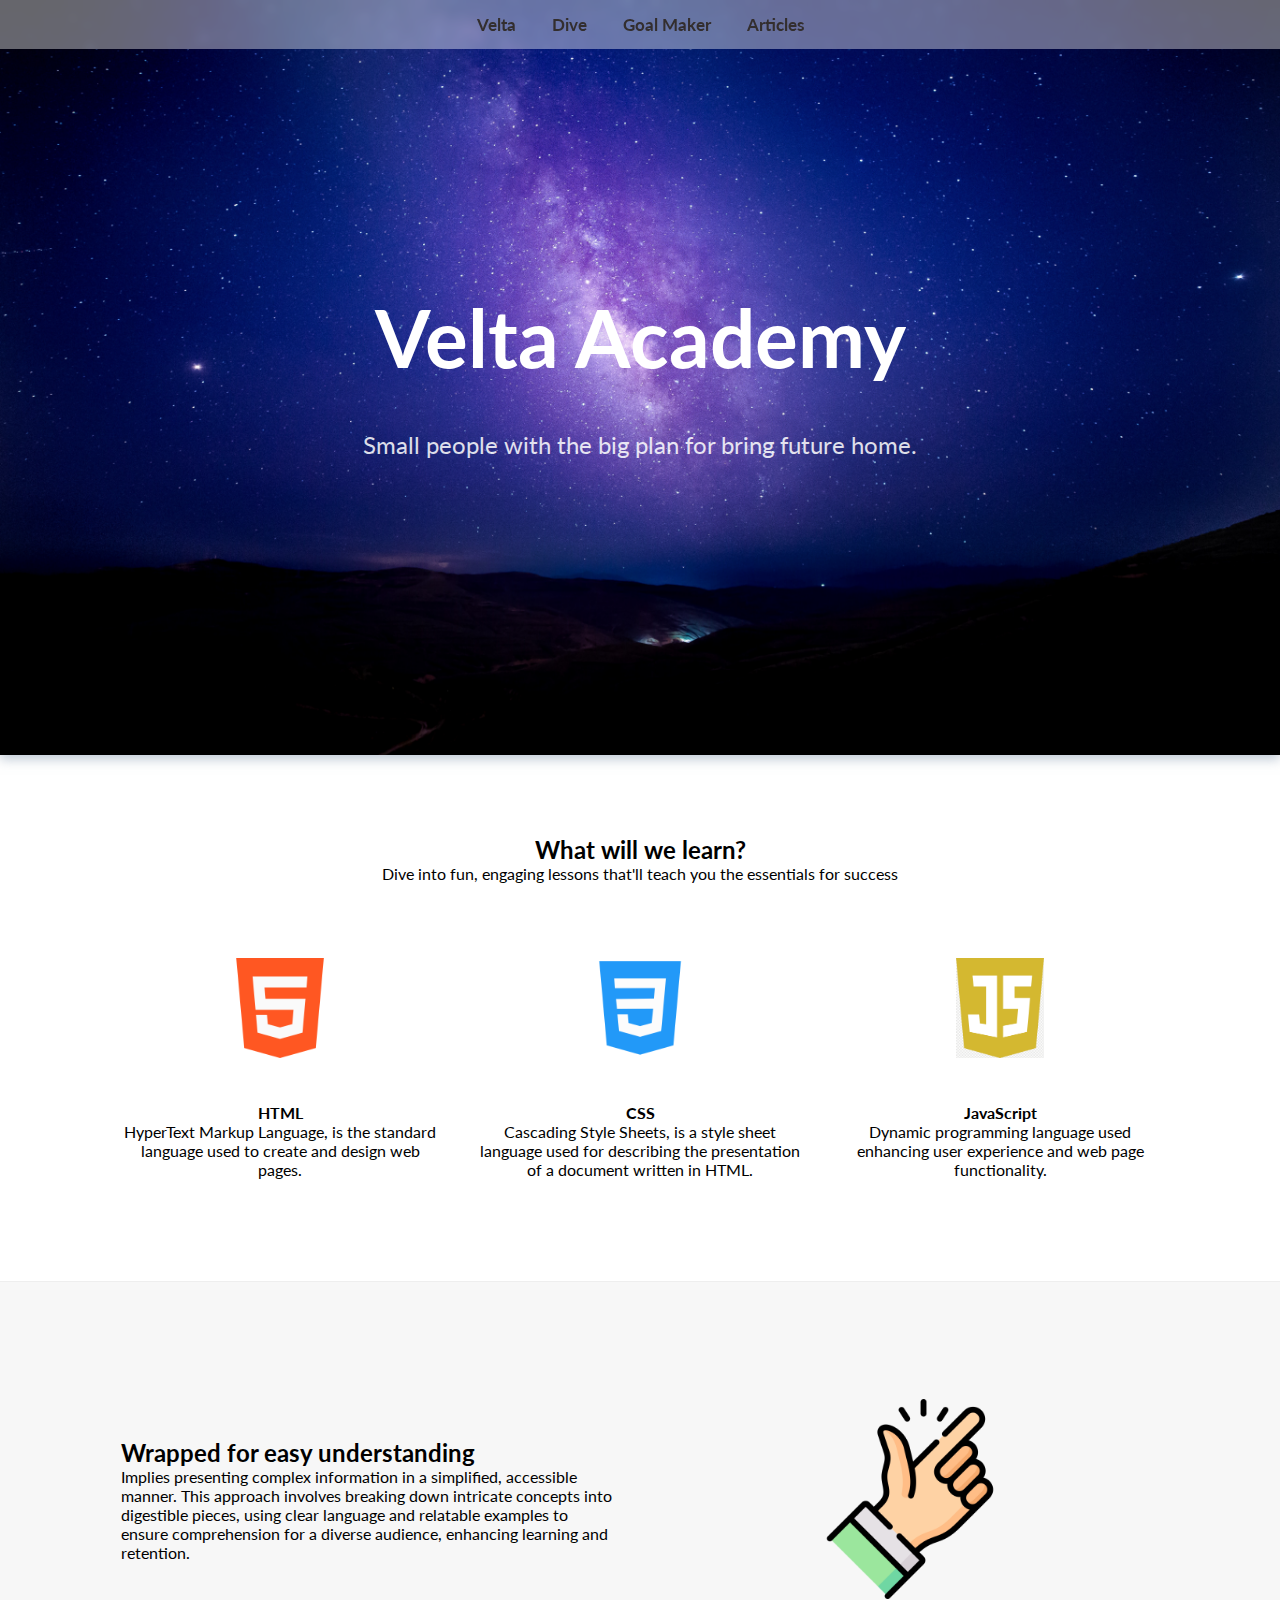
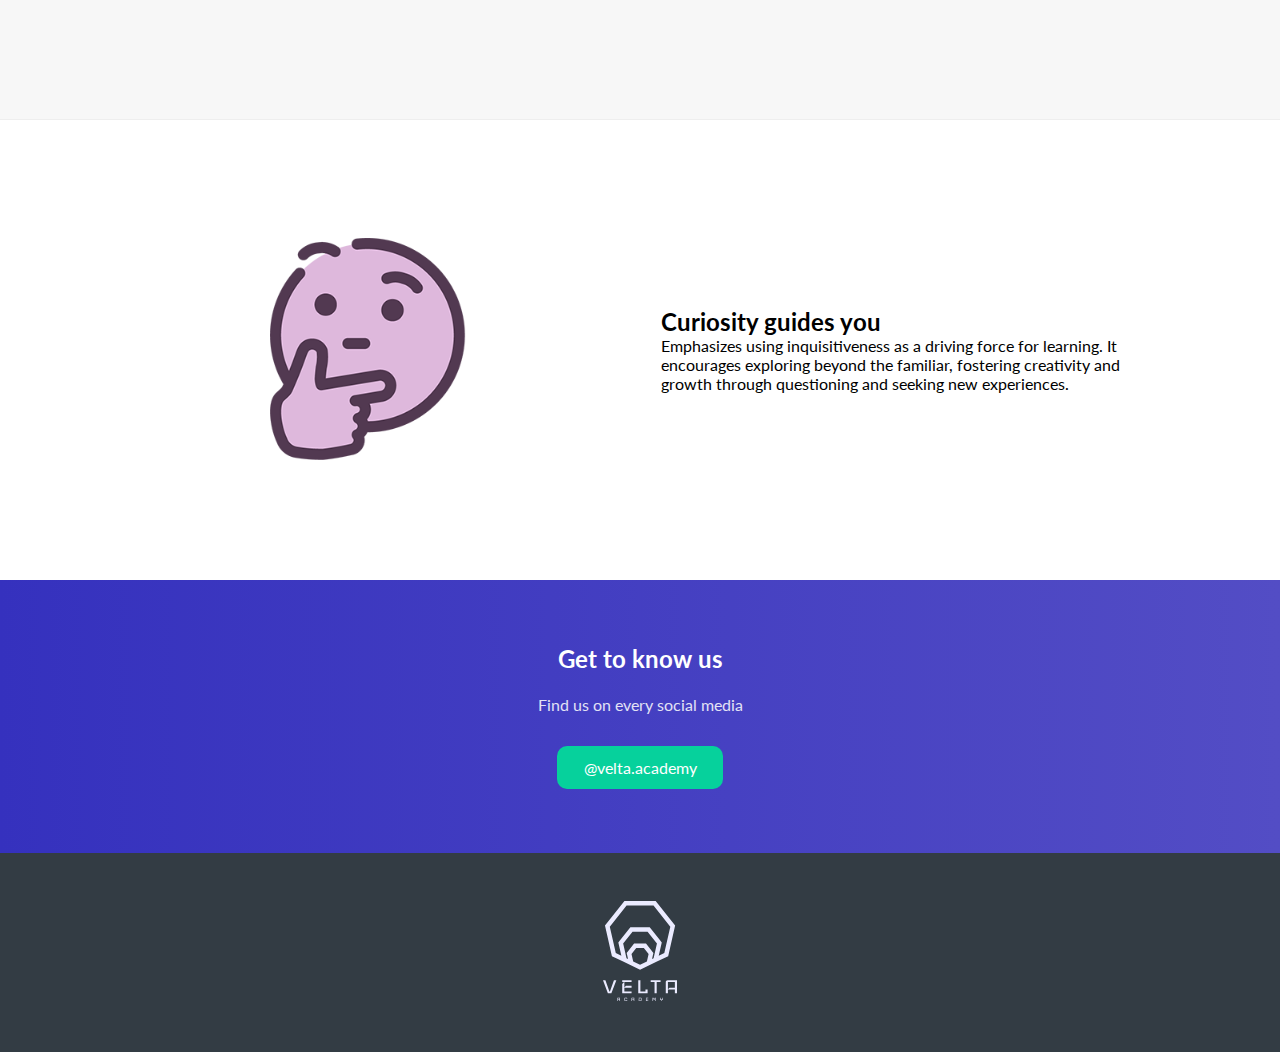
<file: index.html>
<!DOCTYPE html>
<html lang="en">
<head>
    <meta charset="UTF-8">
    <meta http-equiv="X-UA-Compatible" content="IE=edge">
    <meta name="viewport" content="width=device-width, initial-scale=1.0">
    <link rel="stylesheet" href="assets/css/index.css">
    <title>Velta Academy - Learning to build website</title>
</head>
<body>
    <!-- Navbar unit -->
    <div class="navigation">
        <div class="container">
            <nav class="navigation__inner" id="navigationInner">
                <div class="navigation__menu">
                    <a href="#home" class="active">Velta</a>
					<a href="#learning" class="active">Dive</a>
                    <a href="goal-maker.html">Goal Maker</a>
                    <a href="articles.html">Articles</a>
                    <a href="javascript:void(0);" class="icon" onclick="navigationControl()">
                        [_]
                    </a>
                </div>
            </nav>
        </div>
    </div>
    <!-- Navbar unit -->

    <!-- Hero unit -->
	<section class="hero" id="home">
		<div class="hero__inner">
			<div class="container">
				<div class="hero__content">
					<div class="hero__content__inner">
						<h1 class="hero__title">Velta Academy</h1>
						<p class="hero__text">Small people with the big plan for bring future home.</p>
					</div>
				</div>
			</div>
		</div>
	</section>
    <!-- Hero unit -->

    <!-- Steps -->
	<div class="steps landing__section" id="learning">
		<div class="container">
			<h2>What will we learn?</h2>
			<p>Dive into fun, engaging lessons that'll teach you the essentials for success</p>
		</div>
		<div class="container">
			<div class="steps__inner">
				<div class="step">
					<div class="step__media">
						<img src="./assets/images/html_logo.png" class="step__image">
					</div>
					<h4>HTML</h4>
					<p class="step__text">HyperText Markup Language, is the standard language used to create and design web pages.</p>
				</div>
				<div class="step">
					<div class="step__media">
						<img src="./assets/images/css_logo.png" class="step__image">
					</div>
					<h4>CSS</h4>
					<p class="step__text">
						Cascading Style Sheets, is a style sheet language used for describing the presentation of a document written in HTML.</p>
				</div>
				<div class="step">
					<div class="step__media">
						<img src="./assets/images/js_logo.png" class="step__image">
					</div>
					<h4>JavaScript</h4>
					<p class="step__text">Dynamic programming language used enhancing user experience and web page functionality.</p>
				</div>
			</div>
		</div>
	</div>
	<!-- Steps -->

	<!-- Expanded -->
	<div class="expanded landing__section">
		<div class="container">
			<div class="expanded__inner">
				<div class="expanded__media">
					<img src="./assets/images/easy_logo.png" class="expanded__image">
				</div>
				<div class="expanded__content">
					<h2 class="expanded__title">Wrapped for easy understanding</h2>
					<p class="expanded__text">Implies presenting complex information in a simplified, accessible manner. This approach involves breaking down intricate concepts into digestible pieces, using clear language and relatable examples to ensure comprehension for a diverse audience, enhancing learning and retention.</p>
				</div>
			</div>
		</div>
	</div>

	<div class="expanded landing__section">
		<div class="container">
			<div class="expanded__inner">
				<div class="expanded__media">
					<img src="./assets/images/curious_logo.png" class="expanded__image">
				</div>
				<div class="expanded__content">
					<h2 class="expanded__title">Curiosity guides you</h2>
					<p class="expanded__text">Emphasizes using inquisitiveness as a driving force for learning. It encourages exploring beyond the familiar, fostering creativity and growth through questioning and seeking new experiences.</p>
				</div>
			</div>
		</div>
	</div>
	<!-- Expanded -->

    <!-- Call To Action -->
	<div class="cta cta__reverse">
		<div class="container">
			<div class="cta__inner">
				<h2 class="cta__title">Get to know us</h2>
				<p class="cta__sub cta__sub__center">Find us on every social media</p>
				<a href="#" class="button button__accent">@velta.academy</a>
			</div>
		</div>
	</div>
	<!-- Call To Action -->

	<!-- Footer -->
	<div class="footer">
		<div class="container">
			<div class="footer__inner">
				<img src="./assets/images/velta_logo.svg" class="footer__image">
			</div>
		</div>
	</div>
	<!-- Footer -->

    <script>
        function navigationControl() {
          var x = document.getElementById("navigationInner");
          if (x.className === "navigation__inner") {
            x.className += " responsive";
          } else {
            x.className = "navigation__inner";
          }
        }
    </script>
</body>
</html>
</file>
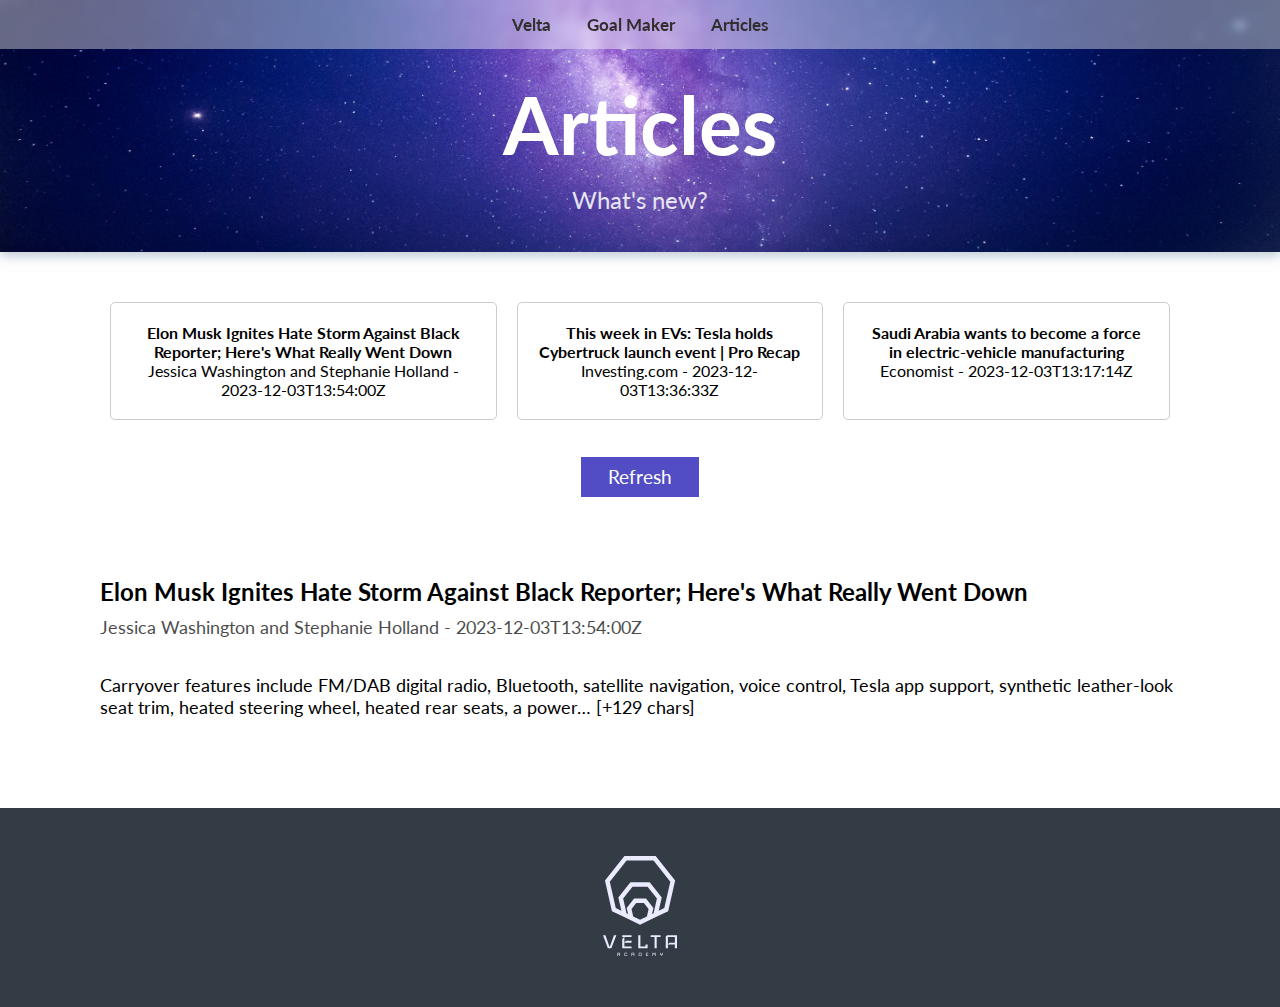
<file: articles.html>
<!DOCTYPE html>
<html lang="en">
<head>
    <meta charset="UTF-8">
    <meta http-equiv="X-UA-Compatible" content="IE=edge">
    <meta name="viewport" content="width=device-width, initial-scale=1.0">
    <link rel="stylesheet" href="assets/css/article.css">
    <title>Velta Academy - Learning to build website</title>
</head>
<body>
    <!-- Navbar unit -->
    <div class="navigation">
        <div class="container">
            <nav class="navigation__inner" id="navigationInner">
                <div class="navigation__menu">
                    <a href="index.html" class="active">Velta</a>
                    <a href="goal-maker.html">Goal Maker</a>
                    <a href="articles.html">Articles</a>
                    <a href="javascript:void(0);" class="icon" onclick="navigationControl()">
                        [_]
                    </a>
                </div>
            </nav>
        </div>
    </div>
    <!-- Navbar unit -->

    <!-- Hero unit -->
	<section class="hero" id="home">
		<div class="hero__inner">
			<div class="container">
				<div class="hero__content">
					<div class="hero__content__inner">
						<h1 class="hero__title">Articles</h1>
						<p class="hero__text">What's new?</p>
					</div>
				</div>
			</div>
		</div>
	</section>
    <!-- Hero unit -->

    <!-- Articles -->
	<div class="articles" id="learning">
		<div class="container">
			<div class="article__list">
				<div class="article">
					<h4>Elon Musk Ignites Hate Storm Against Black Reporter; Here's What Really Went Down</h4>
					<p class="article__author">Jessica Washington and Stephanie Holland - 2023-12-03T13:54:00Z</p>
				</div>
				<div class="article">
					<h4>This week in EVs: Tesla holds Cybertruck launch event | Pro Recap</h4>
					<p class="article__author">Investing.com - 2023-12-03T13:36:33Z</p>
				</div>
				<div class="article">
					<h4>Saudi Arabia wants to become a force in electric-vehicle manufacturing</h4>
					<p class="article__author">Economist - 2023-12-03T13:17:14Z</p>
				</div>
			</div>
            <button class="button button__accent" type="submit">Refresh</button>
		</div>
	</div>
	<!-- Articles -->

    <div class="selected__article">
        <div class="container">
            <div class="single__article">
                <h2>Elon Musk Ignites Hate Storm Against Black Reporter; Here's What Really Went Down</h2>
                <p class="article__author__detail">Jessica Washington and Stephanie Holland - 2023-12-03T13:54:00Z</p>
                <p class="article__detail">
                    Carryover features include FM/DAB digital radio, Bluetooth, satellite navigation, voice control, Tesla app support, synthetic leather-look seat trim, heated steering wheel, heated rear seats, a power… [+129 chars]
                </p>
            </div>
        </div>
    </div>

	<!-- Footer -->
	<div class="footer">
		<div class="container">
			<div class="footer__inner">
				<img src="./assets/images/velta_logo.svg" class="footer__image">
			</div>
		</div>
	</div>
	<!-- Footer -->

    <script>
        function navigationControl() {
          var x = document.getElementById("navigationInner");
          if (x.className === "navigation__inner") {
            x.className += " responsive";
          } else {
            x.className = "navigation__inner";
          }
        }
    </script>
</body>
</html>
</file>
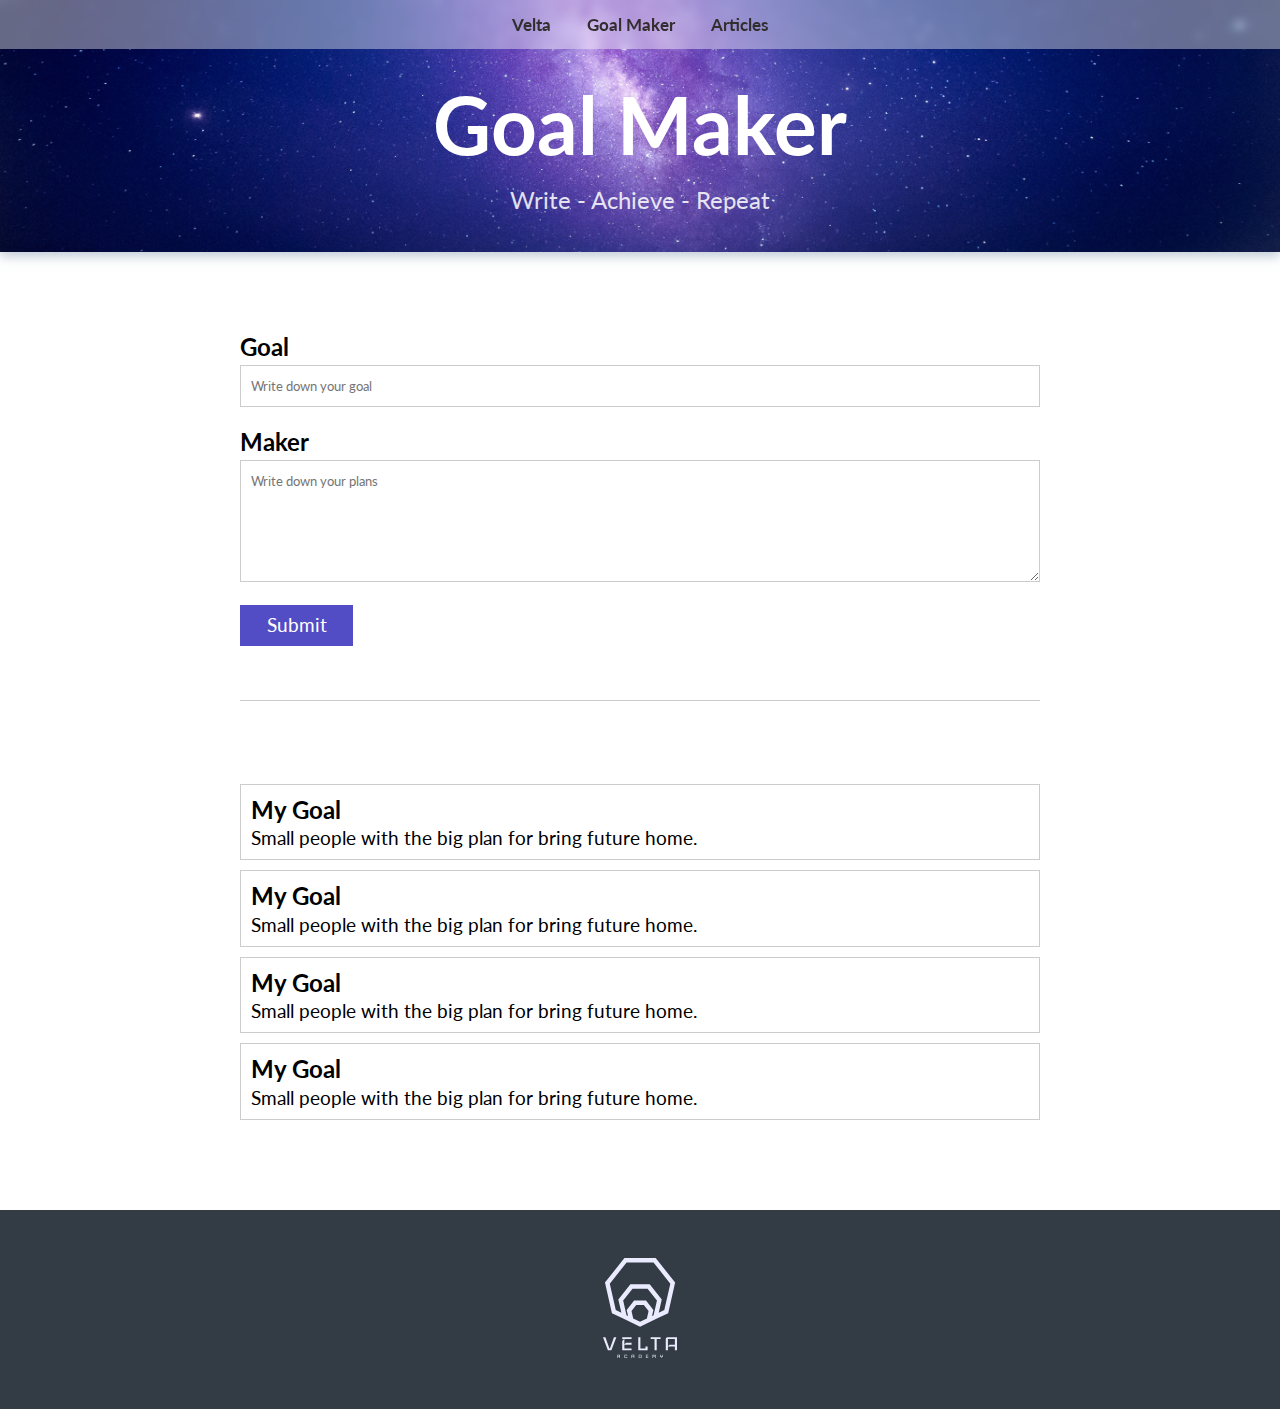
<file: goal-maker.html>
<!DOCTYPE html>
<html lang="en">
<head>
    <meta charset="UTF-8">
    <meta http-equiv="X-UA-Compatible" content="IE=edge">
    <meta name="viewport" content="width=device-width, initial-scale=1.0">
    <link rel="stylesheet" href="assets/css/goal-maker.css">
    <title>Velta Academy - Learning to build website</title>
</head>
<body>
    <!-- Navbar unit -->
    <div class="navigation">
        <div class="container">
            <nav class="navigation__inner" id="navigationInner">
                <div class="navigation__menu">
                    <a href="index.html" class="active">Velta</a>
                    <a href="goal-maker.html">Goal Maker</a>
                    <a href="articles.html">Articles</a>
                    <a href="javascript:void(0);" class="icon" onclick="navigationControl()">
                        [_]
                    </a>
                </div>
            </nav>
        </div>
    </div>
    <!-- Navbar unit -->

    <!-- Hero unit -->
	<section class="hero" id="home">
		<div class="hero__inner">
			<div class="container">
				<div class="hero__content">
					<div class="hero__content__inner">
						<h1 class="hero__title">Goal Maker</h1>
						<p class="hero__text">Write - Achieve - Repeat</p>
					</div>
				</div>
			</div>
		</div>
	</section>
    <!-- Hero unit -->

    <!-- Goal Maker -->
	<div class="goal__maker">
        <div class="container">
            <form>
                <h2><label class="form__label" for="goal">Goal</label></h2>
                <input type="text" id="goal" name="firstname" placeholder="Write down your goal">

                <h2><label class="form__label" for="maker">Maker</label></h2>
                <textarea rows="6" name="lastname" id="maker" placeholder="Write down your plans"></textarea>

                <button class="button button__accent" type="submit">Submit</button>
            </form>
        </div>
	</div>
	<!-- Goal Maker -->
    
	<!-- Goal Maker List -->
    <div class="goal__maker__list">
        <div class="container">
            <div class="goals">
                <div class="goal__item">
                    <h2 class="goal__title">My Goal</h2>
                    <p class="goal__text">Small people with the big plan for bring future home.</p>
                </div>
                <div class="goal__item">
                    <h2 class="goal__title">My Goal</h2>
                    <p class="goal__text">Small people with the big plan for bring future home.</p>
                </div>
                <div class="goal__item">
                    <h2 class="goal__title">My Goal</h2>
                    <p class="goal__text">Small people with the big plan for bring future home.</p>
                </div>
                <div class="goal__item">
                    <h2 class="goal__title">My Goal</h2>
                    <p class="goal__text">Small people with the big plan for bring future home.</p>
                </div>
            </div>
        </div>
    </div>
    <!-- Goal Maker List -->


	<!-- Footer -->
	<div class="footer">
		<div class="container">
			<div class="footer__inner">
				<img src="./assets/images/velta_logo.svg" class="footer__image">
			</div>
		</div>
	</div>
	<!-- Footer -->

    <script>
        function navigationControl() {
          var x = document.getElementById("navigationInner");
          if (x.className === "navigation__inner") {
            x.className += " responsive";
          } else {
            x.className = "navigation__inner";
          }
        }
    </script>
</body>
</html>
</file>
<file: assets/css/index.css>
@import url('https://fonts.googleapis.com/css?family=Lato:400');
@media
(prefers-reduced-motion: no-preference) {
  html {
    scroll-behavior: smooth;
  }
}

* {
  margin: 0;
  padding: 0;
  box-sizing: border-box;
  font-family: "Lato", sans-serif;
}

.container {
  width: 88%;
  max-width: 1080px;
  margin: 0 auto;
  position: relative; 
}

.navigation__inner {
  overflow: hidden;
  text-align: center;
}

.navigation__menu {
  text-align: center;
}

.navigation {
  position: fixed;
  z-index: 100;
  width: 100%;
  background: rgba(255,255,255,0.4);
  -webkit-backdrop-filter: blur(4px);
  backdrop-filter: blur(4px);
}

.navigation-menu {
    text-align: center;
}

.navigation__inner a {
  display: inline-block;
  color: #332e2e;
  text-align: center;
  padding: 14px 16px;
  text-decoration: none;
  font-size: 17px;
  font-weight: bolder;
}
  
.navigation__inner .icon {
  display: none;
}

@media screen and (max-width: 600px) {
  .navigation__inner a:not(:first-child) {display: none;}
  .navigation__inner a {
    float: left;
  }
  .navigation__inner a.icon {
    float: right;
    display: block;
  }
}

@media screen and (max-width: 600px) {
  .navigation__inner.responsive {position: relative;}
  .navigation__inner.responsive .icon {
    position: absolute;
    right: 0;
    top: 0;
  }
  .navigation__inner.responsive a {
    float: none;
    display: block;
    text-align: left;
  }
}

.hero {
  width: 100%;
  height: 90%;
  background-image: url("../images/hero_bg.jpg");
  box-shadow: 0 4px 11px rgba(124, 146, 169, 0.5);
  background-size: cover;
  background-position: center center;
  background-repeat: no-repeat;
  color: #ffffff; 
}
.hero__inner {
  position: relative;
  z-index: 3; 
}

.hero__content {
  display: flex;
  align-items: center;
  justify-content: center;
  min-height: calc( 95vh - 100px);
  overflow: auto; 
}

.hero__content__inner {
  width: 100%;
  max-width: 600px;
  text-align: center; 
}

.hero__title {
  color: inherit;
  margin-bottom: .5em; 
  font-size: 5em;
}

.hero__text {
  opacity: 0.85;
  line-height: 1.7;
  text-align: center;
  font-size: 1.5em; 
}
@media screen and (max-width: 600px) {
  .hero__title {
    font-size: 2em;
  }
  .hero__text {
    font-size: 1em; 
  }
}

.landing__section {
  padding: 24pt 0; 
}

.landing__section:nth-child(even) {
  background-color: #f7f7f7;
  border-top: 1px solid #eee;
  border-bottom: 1px solid #eee; 
}

.steps {
    text-align: center;
    padding-top: 60pt;
    padding-bottom: 60pt;
}
      
@media (min-width: 992px) {
  .steps__inner {
    display: flex;
    justify-content: space-around;
   } 
}
      
.step {
  padding: 16pt 0;
  text-align: center;
  width: 100%;
  overflow: auto; 
}
@media (min-width: 992px) {
  .step {
    width: auto; 
  } 
}
      
.step__media {
  margin: 16pt 0; 
}
@media (min-width: 992px) {
  .step__media {
    margin: 32pt 0; 
  } 
}
      
.step__image {
  max-height: 100px;
  max-width: 222px;
  margin-top: 8pt;
}
@media (min-width: 600px) {
  .step__image {
    max-width: none; 
  } 
}
      
.step__text {
  max-width: 36ch;
  text-align: center;
  margin-left: auto;
  margin-right: auto; 
}

.expanded {
  padding: 72pt 0; 
}

.expanded__inner {
  display: flex;
  justify-content: space-between;
  align-items: center;
  flex-direction: column; }
@media (min-width: 992px) {
  .expanded__inner {
    flex-direction: row; 
  } 
}

.expanded__media {
  order: 1;
  text-align: center; 
}
@media (min-width: 992px) {
  .expanded__media {
    width: 50%;
    flex-shrink: 0;
    order: unset; 
  } 
}

.expanded__content {
  order: 2; 
}
@media (min-width: 992px) {
  .expanded__content {
    padding: 0 16pt;
    width: 50%;
    flex-shrink: 0;
    order: unset; 
  } 
}

.expanded:nth-child(even) .expanded__media {
  order: 1; 
}
@media (min-width: 992px) {
  .expanded:nth-child(even) .expanded__media {
    order: 1; 
  } 
}

.expanded__image {
  width: 90%;
  max-width: 110px;
  padding: 16pt 0; 
}
@media (min-width: 992px) {
  .expanded__image {
    max-width: 200px; 
  } 
}

.expanded__title {
  max-width: 550px; 
}

.expanded__text {
  max-width: 60ch; 
}

.cta {
  color: #fff;
  padding: 48pt 0;
  text-align: center; 
}

.cta__reverse {
  background: linear-gradient(to left, #534dc5, #3531be); 
}

.cta__sub {
  opacity: 0.85;
  max-width: 58ch;
  margin: 16pt auto 24pt auto; 
  text-align: center; 
}

.button {
  display: inline-block;
  padding: 6pt 20pt;
  line-height: 1.7;
  cursor: pointer;
  border-radius: 10px;
  transition: .2s;
  text-align: center;
  text-decoration: none;
}

.button__accent {
  background-color: #06d19c;
  border-color: #06d19c;
  color: #fff;
}

.button:hover, .button:focus {
  outline: 0; 
}
@media (min-width: 992px) {
  .button:hover {
    background-color: #05a87d;
  } 
}
  
.footer {
  background-color: #333C44; 
  padding: 36pt 0; 
}

.footer__image {
  max-height: 100px;
  text-align: center;
}

.footer__inner {
  text-align: center;
  vertical-align: middle;
}
</file>
<file: assets/css/article.css>
@import url('https://fonts.googleapis.com/css?family=Lato:400');
@media
(prefers-reduced-motion: no-preference) {
  html {
    scroll-behavior: smooth;
  }
}

* {
  margin: 0;
  padding: 0;
  box-sizing: border-box;
  font-family: "Lato", sans-serif;
}

.container {
  width: 88%;
  max-width: 1080px;
  margin: 0 auto;
  position: relative; 
}

.navigation__inner {
  overflow: hidden;
  text-align: center;
}

.navigation__menu {
  text-align: center;
}

.navigation {
  position: fixed;
  z-index: 100;
  width: 100%;
  background: rgba(255,255,255,0.4);
  -webkit-backdrop-filter: blur(4px);
  backdrop-filter: blur(4px);
}

.navigation-menu {
    text-align: center;
}

.navigation__inner a {
  display: inline-block;
  color: #332e2e;
  text-align: center;
  padding: 14px 16px;
  text-decoration: none;
  font-size: 17px;
  font-weight: bolder;
}
  
.navigation__inner .icon {
  display: none;
}

@media screen and (max-width: 600px) {
  .navigation__inner a:not(:first-child) {display: none;}
  .navigation__inner a {
    float: left;
  }
  .navigation__inner a.icon {
    float: right;
    display: block;
  }
}

@media screen and (max-width: 600px) {
  .navigation__inner.responsive {position: relative;}
  .navigation__inner.responsive .icon {
    position: absolute;
    right: 0;
    top: 0;
  }
  .navigation__inner.responsive a {
    float: none;
    display: block;
    text-align: left;
  }
}

.hero {
  width: 100%;
  height: 10%;
  background-image: url("../images/hero_bg.jpg");
  box-shadow: 0 4px 11px rgba(124, 146, 169, 0.5);
  background-size: cover;
  background-position: center center;
  background-repeat: no-repeat;
  color: #ffffff; 
}
.hero__inner {
  position: relative;
  z-index: 3; 
}

.hero__content {
  display: flex;
  align-items: center;
  justify-content: center;
  padding-top: 5vh;
  min-height: 28vh;
}

.hero__content__inner {
  width: 100%;
  max-width: 600px;
  text-align: center; 
}

.hero__title {
  color: inherit;
  margin-bottom: .1em; 
  font-size: 5em;
}

.hero__text {
  opacity: 0.85;
  line-height: 1.7;
  text-align: center;
  font-size: 1.5em; 
}
@media screen and (max-width: 600px) {
  .hero__title {
    font-size: 2em;
  }
  .hero__text {
    font-size: 1em; 
  }
}

.landing__section:nth-child(even) {
  background-color: #f7f7f7;
  border-top: 1px solid #eee;
  border-bottom: 1px solid #eee; 
}

.articles {
    text-align: center;
    padding-bottom: 60pt;
    padding-top: 30pt;
}
      
@media (min-width: 992px) {
  .article__list {
    display: flex;
    justify-content: space-around;
   } 
}
      
.article {
    border-radius: 5px;
    border: 1px solid #ccc;
    padding: 15pt;
    text-align: center;
    width: 100%;
    overflow: auto; 
    margin: 10px;
}
@media (min-width: 992px) {
  .article {
    width: auto; 
  } 
}
      
.article__author {
  max-width: 36ch;
  text-align: center;
  margin-left: auto;
  margin-right: auto; 
}

.button {
    margin-top: 20pt;
    display: inline-block;
    border: none;
    padding: 3pt 20pt;
    line-height: 1.7;
    cursor: pointer;
    border-radius:  0px;
    transition: .2s;
    text-align: center;
    text-decoration: none;
    font-size: 1.2em;
}
  
.button__accent {
    background-color: #534dc5;
    border-color: #534dc5;
    color: #fff;
}
  
button:hover, button:focus {
    outline: 0; 
}
@media (min-width: 992px) {
    button:hover {
        background-color: #413c9c;
    } 
}

.article__author__detail {
    margin-top: 10px;
    margin-bottom: 4vh;
    font-size: 18px;
    opacity: .7;
}

.article__detail {
    margin-bottom: 10vh;
    font-size: 18px;
}
  
.footer {
  background-color: #333C44; 
  padding: 36pt 0; 
}

.footer__image {
  max-height: 100px;
  text-align: center;
}

.footer__inner {
  text-align: center;
  vertical-align: middle;
}
</file>
<file: assets/css/goal-maker.css>
@import url('https://fonts.googleapis.com/css?family=Lato:400');
@media
(prefers-reduced-motion: no-preference) {
  html {
    scroll-behavior: smooth;
  }
}

* {
  margin: 0;
  padding: 0;
  box-sizing: border-box;
  font-family: "Lato", sans-serif;
}

.container {
  width: 70%;
  max-width: 800px;
  margin: 0 auto;
  position: relative; 
}

.navigation__inner {
  overflow: hidden;
  text-align: center;
}

.navigation__menu {
  text-align: center;
}

.navigation {
  position: fixed;
  z-index: 100;
  width: 100%;
  background: rgba(255,255,255,0.4);
  -webkit-backdrop-filter: blur(4px);
  backdrop-filter: blur(4px);
}

.navigation-menu {
    text-align: center;
}

.navigation__inner a {
  display: inline-block;
  color: #332e2e;
  text-align: center;
  padding: 14px 16px;
  text-decoration: none;
  font-size: 17px;
  font-weight: bolder;
}
  
.navigation__inner .icon {
  display: none;
}

@media screen and (max-width: 600px) {
  .navigation__inner a:not(:first-child) {display: none;}
  .navigation__inner a {
    float: left;
  }
  .navigation__inner a.icon {
    float: right;
    display: block;
  }
}

@media screen and (max-width: 600px) {
  .navigation__inner.responsive {position: relative;}
  .navigation__inner.responsive .icon {
    position: absolute;
    right: 0;
    top: 0;
  }
  .navigation__inner.responsive a {
    float: none;
    display: block;
    text-align: left;
  }
}

.hero {
    width: 100%;
    height: 90%;
    background-image: url("../images/hero_bg.jpg");
    box-shadow: 0 4px 11px rgba(124, 146, 169, 0.5);
    background-size: cover;
    background-position: center center;
    background-repeat: no-repeat;
    color: #ffffff; 
}

.hero__inner {
    position: relative;
    z-index: 3; 
}

.hero__content {
    display: flex;
    align-items: center;
    justify-content: center;
    padding-top: 5vh;
    min-height: 28vh;
}

.hero__content__inner {
    width: 100%;
    max-width: 600px;
    text-align: center; 
}

.hero__title {
    color: inherit;
    margin-bottom: .1em; 
    font-size: 5em;
}

.hero__text {
    opacity: 0.85;
    line-height: 1.7;
    text-align: center;
    font-size: 1.5em; 
}
@media screen and (max-width: 600px) {
    .hero__title {
        font-size: 2em;
    }
    .hero__text {
        font-size: 1em; 
    }
}

.landing__section {
    padding: 24pt 0; 
}

.landing__section:nth-child(even) {
    background-color: #f7f7f7;
    border-top: 1px solid #eee;
    border-bottom: 1px solid #eee; 
}

.goal__maker {
    min-height: 60vh;
    padding-top: 60pt;
}

form {
    border-bottom: 1px solid #ccc;
    padding-bottom: 6vh;
}

.form__label {
    display: block;
    margin-bottom: 4px;
}

input[type=text], textarea {
    width: 100%;
    padding: 12px 10px;
    margin-bottom: 20px;
    display: inline-block;
    border: 1px solid #ccc;
    box-sizing: border-box;
}

.button {
    display: inline-block;
    border: none;
    padding: 3pt 20pt;
    line-height: 1.7;
    cursor: pointer;
    border-radius:  0px;
    transition: .2s;
    text-align: center;
    text-decoration: none;
    font-size: 1.2em;
}
  
.button__accent {
    background-color: #534dc5;
    border-color: #534dc5;
    color: #fff;
}
  
button:hover, button:focus {
    outline: 0; 
}
@media (min-width: 992px) {
    button:hover {
        background-color: #413c9c;
    } 
}

.goal__maker__list {
    margin: -2vh 0vh 10vh 0;
}

.goal__item {
    border: 1px solid #ccc;
    padding: 10px;
    margin: 10px 0px 10px 0px;
}

.goal__title {
    margin-bottom: .1em; 
    font-size: 1.5em;
}
  
.goal__text {
    font-size: 1.2em; 
}

.footer {
    background-color: #333C44; 
    padding: 36pt 0; 
    bottom: 0;
}

.footer__image {
    max-height: 100px;
    text-align: center;
}

.footer__inner {
    text-align: center;
    vertical-align: middle;
}
</file>
